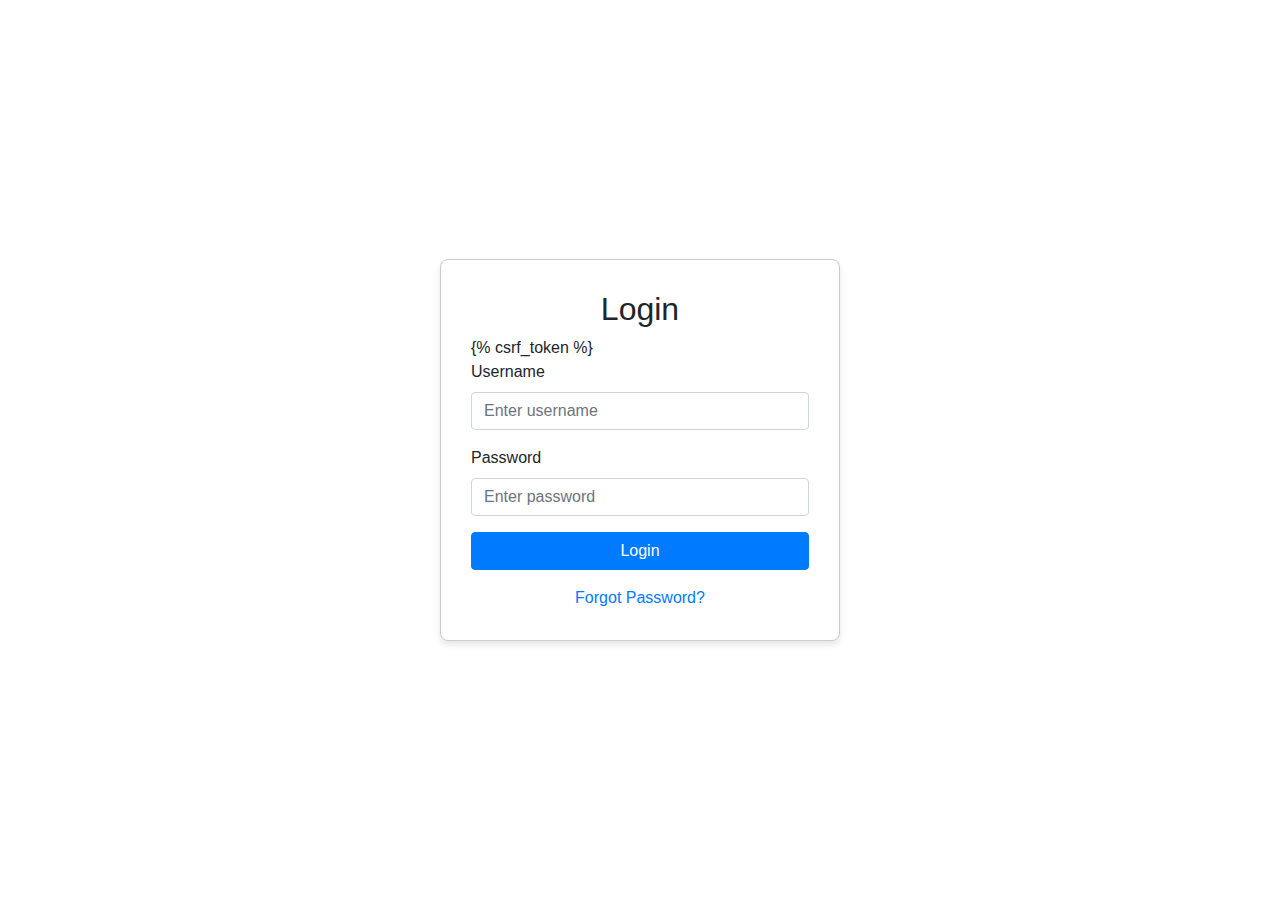
<file: template/login.html>
<!DOCTYPE html>
<html lang="en">
<head>
    <meta charset="UTF-8">
    <meta name="viewport" content="width=device-width, initial-scale=1.0">
    <title>Login Page</title>
    <!-- Bootstrap CSS -->
    <link href="https://stackpath.bootstrapcdn.com/bootstrap/4.5.2/css/bootstrap.min.css" rel="stylesheet">
    <style>
        .login-container {
            display: flex;
            justify-content: center;
            align-items: center;
            height: 100vh;
        }
        .login-form {
            width: 100%;
            max-width: 400px;
            padding: 30px;
            border: 1px solid #ccc;
            border-radius: 8px;
            box-shadow: 0 4px 6px rgba(0, 0, 0, 0.1);
            background-color: #fff;
        }
    </style>
</head>
<body>

    <div class="login-container">
        <div class="login-form">
            <h2 class="text-center">Login</h2>
            <form method='post'>
                {% csrf_token %}
                <div class="form-group">
                    <label for="username">Username</label>
                    <input type="text" class="form-control" id="username" name='uname' placeholder="Enter username" required>
                </div>
                <div class="form-group">
                    <label for="password">Password</label>
                    <input type="password" class="form-control" id="password" name='pass' placeholder="Enter password" required>
                </div>
                <button type="submit" class="btn btn-primary btn-block">Login</button>
                <div class="text-center mt-3">
                    <a href="#">Forgot Password?</a>
                </div>
            </form>
        </div>
    </div>

    <!-- Bootstrap JS and dependencies -->
    <script src="https://code.jquery.com/jquery-3.5.1.slim.min.js"></script>
    <script src="https://cdn.jsdelivr.net/npm/@popperjs/core@2.9.3/dist/umd/popper.min.js"></script>
    <script src="https://stackpath.bootstrapcdn.com/bootstrap/4.5.2/js/bootstrap.min.js"></script>
</body>
</html>
</file>
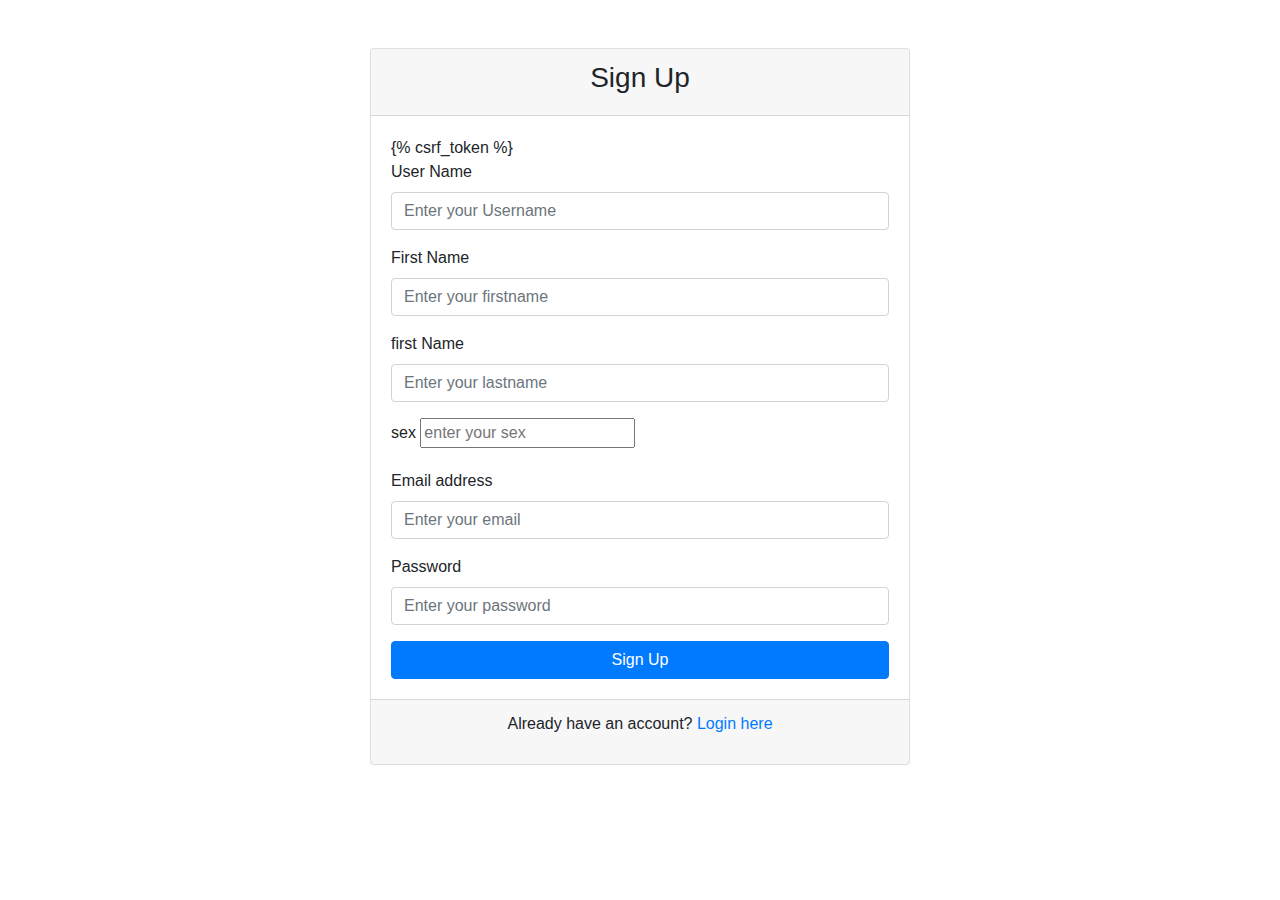
<file: template/signup.html>
<!DOCTYPE html>
<html lang="en">
<head>
  <meta charset="UTF-8">
  <meta name="viewport" content="width=device-width, initial-scale=1.0">
  <title>Sign Up</title>
  <!-- Bootstrap CSS -->
  <link href="https://stackpath.bootstrapcdn.com/bootstrap/4.5.2/css/bootstrap.min.css" rel="stylesheet">
  
  <style>
    /* Custom responsive styling */
    @media (max-width: 767px) {
      .card {
        margin-top: 20px;
      }
    }
  </style>
</head>
<body>

  <div class="container mt-5">
    <div class="row justify-content-center">
      <div class="col-md-6 col-sm-8 col-12">
        <div class="card">
          <div class="card-header text-center">
            <h3>Sign Up</h3>
          </div>
          <div class="card-body">
            <form method='POST'>
              {% csrf_token %}
              <div class="form-group">
                <label for="First_Name">User Name</label>
                <input type="text" class="form-control" name='u_name' id="UserName" placeholder="Enter your Username" required>
              </div>
              <div class="form-group">
                <label for="First_Name">First Name</label>
                <input type="text" class="form-control" name='f_name' id="firstName" placeholder="Enter your firstname" required>
              </div>
              <div class="form-group">
                <label for="last_Name">first Name</label>
                <input type="text" class="form-control" name='l_name' id="lastName" placeholder="Enter your lastname" required>
              </div>
              <div class="form-group">
                <label for="sex">sex</label>
                <input type="text" name="sex" placeholder="enter your sex">
              </div>
              <div class="form-group">
                <label for="email">Email address</label>
                <input type="email" class="form-control" id="email" name='email' placeholder="Enter your email" required>
              </div>
              <div class="form-group">
                <label for="password">Password</label>
                <input type="password" class="form-control" id="password" name='password' placeholder="Enter your password" required>
              </div>
             
              <button type="submit" class="btn btn-primary btn-block">Sign Up</button>
            </form>
          </div>
          <div class="card-footer text-center">
            <p>Already have an account? <a href="#">Login here</a></p>
          </div>
        </div>
      </div>
    </div>
  </div>

  <!-- Bootstrap JS and dependencies -->
  <script src="https://code.jquery.com/jquery-3.5.1.slim.min.js"></script>
  <script src="https://cdn.jsdelivr.net/npm/@popperjs/core@2.9.3/dist/umd/popper.min.js"></script>
  <script src="https://stackpath.bootstrapcdn.com/bootstrap/4.5.2/js/bootstrap.min.js"></script>

</body>
</html>
</file>
